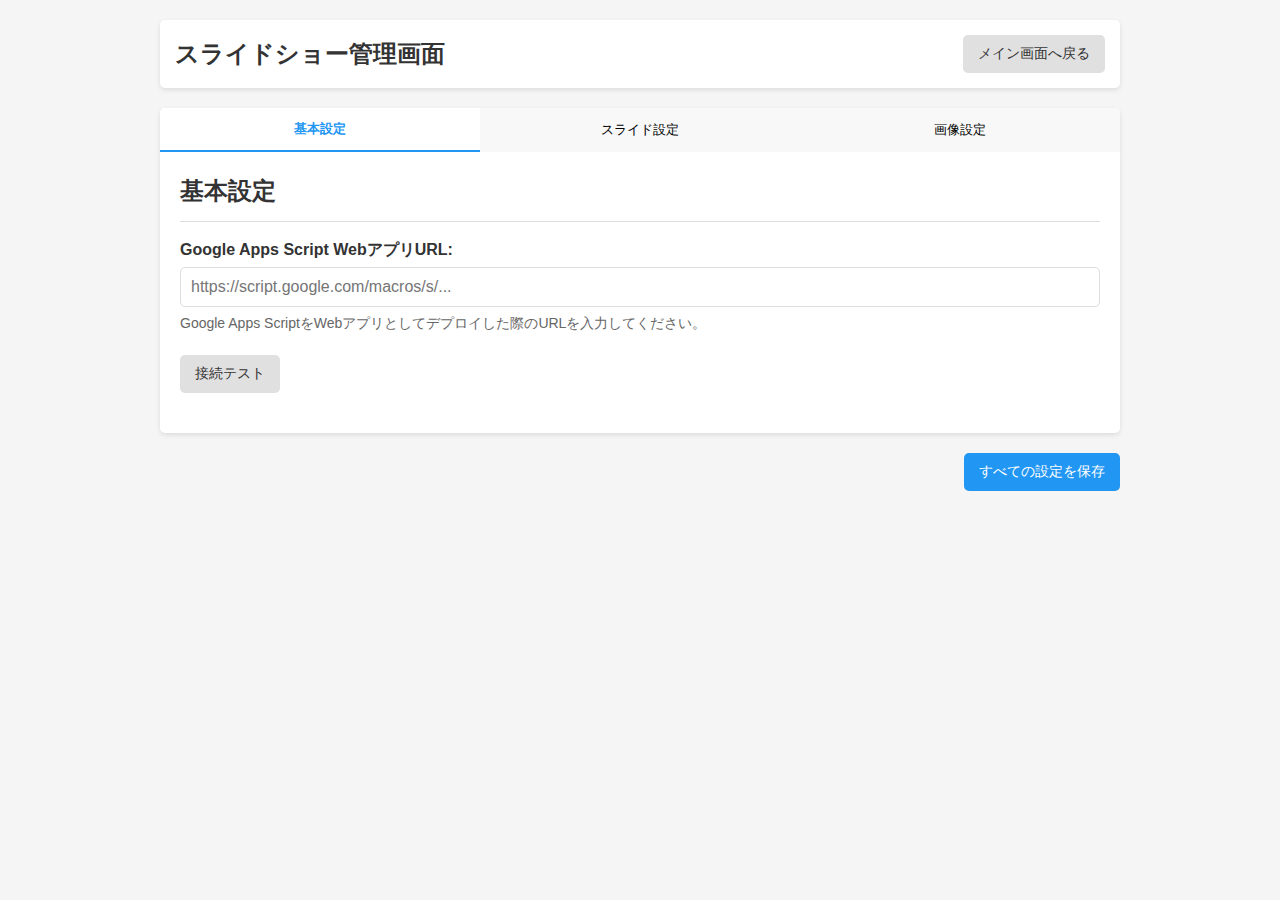
<file: admin.html>
<!DOCTYPE html>
<html lang="ja">
<head>
    <meta charset="UTF-8">
    <meta name="viewport" content="width=device-width, initial-scale=1.0">
    <title>スライドショー管理画面</title>
    <link rel="stylesheet" href="admin.css">
    <!-- デバッグモードをオンに -->
    <script>
        // デバッグ機能
        const DEBUG = true;
        function debug(...args) {
            if (DEBUG) {
                console.log('[DEBUG]', ...args);
            }
        }
    </script>
</head>
<body>
    <div id="admin-app">
        <header>
            <h1>スライドショー管理画面</h1>
            <!-- A-10: メイン画面へ戻る -->
            <button id="home-btn" class="btn">メイン画面へ戻る</button>
        </header>
        
        <!-- A-11: UIフィードバック -->
        <div id="loader" class="hidden">処理中...</div>
        <div id="message" class="hidden"></div>
        
        <!-- A-01: UI構成 - タブナビゲーション -->
        <div class="tabs">
            <button class="tab active" data-tab="basic-settings">基本設定</button>
            <button class="tab" data-tab="slide-settings">スライド設定</button>
            <button class="tab" data-tab="image-settings">画像設定</button>
        </div>
        
        <div class="tab-content">
            <!-- 基本設定タブ -->
            <div id="basic-settings" class="tab-pane active">
                <h2>基本設定</h2>
                
                <!-- A-02: API URL設定 -->
                <div class="form-group">
                    <label for="api-url">Google Apps Script WebアプリURL:</label>
                    <input type="text" id="api-url" placeholder="https://script.google.com/macros/s/...">
                    <p class="help-text">Google Apps ScriptをWebアプリとしてデプロイした際のURLを入力してください。</p>
                </div>
                
                <!-- A-09: 接続テスト -->
                <div class="form-group">
                    <button id="test-connection-btn" class="btn">接続テスト</button>
                </div>
            </div>
            
            <!-- スライド設定タブ -->
            <div id="slide-settings" class="tab-pane">
                <h2>スライド閾値設定</h2>
                <p>各スライドを表示するために必要な「Google Form回答の合計値」の閾値を設定します。</p>
                
                <!-- A-04: スライド閾値設定 -->
                <div id="thresholds-container">
                    <!-- JavaScript で動的に生成 -->
                </div>
                
                <button id="add-threshold-btn" class="btn">閾値を追加</button>
            </div>
            
            <!-- 画像設定タブ -->
            <div id="image-settings" class="tab-pane">
                <h2>スライド画像設定</h2>
                
                <!-- A-07: 現在の画像設定表示 -->
                <div id="image-grid">
                    <!-- JavaScript で動的に生成 -->
                </div>
                
                <!-- A-05, A-06: 画像設定 (URL/ID, アップロード) -->
                <div class="image-upload-section">
                    <h3>選択中スライドの画像設定</h3>
                    <div id="selected-slide-info">スライドを選択してください</div>
                    
                    <div class="form-group">
                        <label for="image-id-url-input">画像URLまたはGoogle DriveファイルID:</label>
                        <input type="text" id="image-id-url-input" placeholder="https://... または DriveファイルID">
                    </div>
                    
                    <div class="form-group">
                        <label for="image-upload-input">または、画像をアップロード:</label>
                        <input type="file" id="image-upload-input" accept="image/*">
                    </div>
                </div>
            </div>
        </div>
        
        <!-- A-08: 設定の保存 -->
        <div class="form-actions">
            <button id="save-settings-btn" class="btn primary">すべての設定を保存</button>
        </div>
    </div>
    
    <script>
        /**
         * スライドショー管理アプリケーション
         */
        document.addEventListener('DOMContentLoaded', function() {
            debug('DOM完全に読み込まれました');
            
            const adminApp = {
                // 設定情報
                config: {
                    apiUrl: '',
                    thresholds: [100, 200, 300],  // デフォルト値
                    images: ['', '', '']          // デフォルト値
                },
                
                // 現在の状態
                state: {
                    isLoading: false,
                    selectedSlideIndex: -1
                },
                
                // DOM要素への参照
                elements: {},
                
                /**
                 * アプリケーションの初期化
                 */
                init() {
                    debug('管理アプリを初期化しています...');
                    
                    // DOM要素への参照を保存
                    this.cacheElements();
                    
                    // イベントリスナーの設定
                    this.setupEventListeners();
                    
                    // APIのURLをローカルストレージから読み込む
                    try {
                        this.config.apiUrl = localStorage.getItem('slideAppApiUrl') || '';
                        debug('ローカルストレージからAPIのURL読み込み:', this.config.apiUrl);
                        this.elements.apiUrlInput.value = this.config.apiUrl;
                    } catch (error) {
                        console.error('ローカルストレージアクセスエラー:', error);
                        this.showMessage('ローカルストレージへのアクセスに失敗しました。ブラウザの設定を確認してください。', 'error');
                    }
                    
                    // 設定情報の読み込み
                    if (this.config.apiUrl) {
                        this.loadConfig();
                    } else {
                        debug('APIのURLが設定されていないため、デフォルト設定を使用します');
                    }
                    
                    // UIの初期化
                    this.renderThresholds();
                    this.renderImageGrid();
                },
                
                /**
                 * DOM要素の参照をキャッシュ
                 */
                cacheElements() {
                    try {
                        this.elements = {
                            loader: document.getElementById('loader'),
                            message: document.getElementById('message'),
                            apiUrlInput: document.getElementById('api-url'),
                            testConnectionBtn: document.getElementById('test-connection-btn'),
                            thresholdsContainer: document.getElementById('thresholds-container'),
                            addThresholdBtn: document.getElementById('add-threshold-btn'),
                            imageGrid: document.getElementById('image-grid'),
                            selectedSlideInfo: document.getElementById('selected-slide-info'),
                            imageIdUrlInput: document.getElementById('image-id-url-input'),
                            imageUploadInput: document.getElementById('image-upload-input'),
                            saveSettingsBtn: document.getElementById('save-settings-btn'),
                            homeBtn: document.getElementById('home-btn'),
                            tabs: document.querySelectorAll('.tab'),
                            tabPanes: document.querySelectorAll('.tab-pane')
                        };
                        
                        // DOM要素の存在確認
                        for (const [key, element] of Object.entries(this.elements)) {
                            if (!element && !Array.isArray(element)) {
                                console.warn(`DOM要素が見つかりません: ${key}`);
                            } else if (Array.isArray(element) && element.length === 0) {
                                console.warn(`DOM要素が見つかりません（空の配列）: ${key}`);
                            }
                        }
                    } catch (error) {
                        console.error('DOM要素キャッシュエラー:', error);
                    }
                },
                
                /**
                 * イベントリスナーの設定
                 */
                setupEventListeners() {
                    try {
                        // タブ切り替え
                        this.elements.tabs.forEach(tab => {
                            debug('タブにイベントリスナーを設定:', tab.dataset.tab);
                            tab.addEventListener('click', (e) => {
                                e.preventDefault();
                                debug('タブがクリックされました:', tab.dataset.tab);
                                this.switchTab(tab.dataset.tab);
                            });
                        });
                        
                        // 接続テスト
                        if (this.elements.testConnectionBtn) {
                            debug('接続テストボタンにイベントリスナーを設定');
                            this.elements.testConnectionBtn.addEventListener('click', (e) => {
                                e.preventDefault();
                                debug('接続テストボタンがクリックされました');
                                this.testConnection();
                            });
                        }
                        
                        // 閾値追加
                        if (this.elements.addThresholdBtn) {
                            debug('閾値追加ボタンにイベントリスナーを設定');
                            this.elements.addThresholdBtn.addEventListener('click', (e) => {
                                e.preventDefault();
                                debug('閾値追加ボタンがクリックされました');
                                this.addThreshold();
                            });
                        }
                        
                        // 設定保存
                        if (this.elements.saveSettingsBtn) {
                            debug('設定保存ボタンにイベントリスナーを設定');
                            this.elements.saveSettingsBtn.addEventListener('click', (e) => {
                                e.preventDefault();
                                debug('設定保存ボタンがクリックされました');
                                this.saveAllSettings();
                            });
                        }
                        
                        // メイン画面へ戻る
                        if (this.elements.homeBtn) {
                            debug('ホームボタンにイベントリスナーを設定');
                            this.elements.homeBtn.addEventListener('click', (e) => {
                                e.preventDefault();
                                debug('ホームボタンがクリックされました');
                                window.location.href = 'index.html';
                            });
                        }
                        
                        // 画像アップロード
                        if (this.elements.imageUploadInput) {
                            debug('画像アップロード入力にイベントリスナーを設定');
                            this.elements.imageUploadInput.addEventListener('change', (event) => {
                                debug('画像アップロード入力が変更されました');
                                if (this.state.selectedSlideIndex >= 0 && event.target.files.length > 0) {
                                    this.handleImageUpload(event.target.files[0]);
                                } else {
                                    debug('スライドが選択されていないか、ファイルが選択されていません');
                                }
                            });
                        }
                        
                        // 画像URLの更新
                        if (this.elements.imageIdUrlInput) {
                            debug('画像URL入力にイベントリスナーを設定');
                            this.elements.imageIdUrlInput.addEventListener('change', (event) => {
                                debug('画像URL入力が変更されました');
                                if (this.state.selectedSlideIndex >= 0) {
                                    this.config.images[this.state.selectedSlideIndex] = event.target.value.trim();
                                    this.renderImageGrid();
                                } else {
                                    debug('スライドが選択されていません');
                                }
                            });
                        }
                        
                        debug('すべてのイベントリスナーが設定されました');
                    } catch (error) {
                        console.error('イベントリスナー設定エラー:', error);
                    }
                },
                
                /**
                 * A-01: タブ切り替え
                 */
                switchTab(tabId) {
                    try {
                        debug('タブを切り替えます:', tabId);
                        
                        this.elements.tabs.forEach(tab => {
                            tab.classList.toggle('active', tab.dataset.tab === tabId);
                            debug(`タブ ${tab.dataset.tab} アクティブ状態:`, tab.classList.contains('active'));
                        });
                        
                        this.elements.tabPanes.forEach(pane => {
                            pane.classList.toggle('active', pane.id === tabId);
                            debug(`ペイン ${pane.id} アクティブ状態:`, pane.classList.contains('active'));
                        });
                    } catch (error) {
                        console.error('タブ切り替えエラー:', error);
                    }
                },
                
                /**
                 * A-03: 設定情報の読み込み
                 */
                async loadConfig() {
                    this.showLoading(true);
                    debug('設定情報の読み込みを開始...');
                    
                    try {
                        if (!this.config.apiUrl) {
                            throw new Error('API URLが設定されていません');
                        }
                        
                        const response = await fetch(`${this.config.apiUrl}?action=getConfig`);
                        debug('API応答ステータス:', response.status);
                        
                        if (!response.ok) {
                            throw new Error(`HTTP エラー! ステータス: ${response.status}`);
                        }
                        
                        const data = await response.json();
                        debug('取得したデータ:', data);
                        
                        if (data.success) {
                            // 設定データを更新
                            this.config.thresholds = data.thresholds || this.config.thresholds;
                            this.config.images = data.images || this.config.images;
                            
                            // 足りない配列要素を初期化
                            while (this.config.images.length < this.config.thresholds.length) {
                                this.config.images.push('');
                            }
                            
                            debug('設定を読み込みました:', this.config);
                            this.showMessage('設定を読み込みました', 'success');
                            
                            // UIを更新
                            this.renderThresholds();
                            this.renderImageGrid();
                        } else {
                            throw new Error(data.message || '設定の読み込みに失敗しました');
                        }
                    } catch (error) {
                        console.error('設定読み込みエラー:', error);
                        this.showMessage(`設定の読み込みに失敗しました: ${error.message}`, 'error');
                    } finally {
                        this.showLoading(false);
                    }
                },
                
                /**
                 * A-04: スライド閾値設定のレンダリング
                 */
                renderThresholds() {
                    try {
                        debug('閾値設定の描画を開始...');
                        
                        if (!this.elements.thresholdsContainer) {
                            console.error('thresholdsContainer要素が見つかりません');
                            return;
                        }
                        
                        this.elements.thresholdsContainer.innerHTML = '';
                        
                        this.config.thresholds.forEach((threshold, index) => {
                            debug(`閾値項目を描画: インデックス=${index}, 値=${threshold}`);
                            
                            const thresholdItem = document.createElement('div');
                            thresholdItem.className = 'threshold-item';
                            
                            thresholdItem.innerHTML = `
                                <div class="threshold-header">
                                    <span>スライド ${index + 1}</span>
                                    <button class="btn danger remove-threshold" data-index="${index}">削除</button>
                                </div>
                                <div class="form-group">
                                    <label for="threshold-${index}">表示閾値:</label>
                                    <input type="number" id="threshold-${index}" class="slide-threshold" 
                                        data-index="${index}" value="${threshold}" min="0">
                                    <p class="help-text">合計値がこの値以上になると、スライド${index + 1}が表示されます。</p>
                                </div>
                            `;
                            
                            this.elements.thresholdsContainer.appendChild(thresholdItem);
                        });
                        
                        // 削除ボタンのイベントリスナー
                        document.querySelectorAll('.remove-threshold').forEach(button => {
                            debug(`削除ボタンにイベントリスナーを設定: インデックス=${button.dataset.index}`);
                            
                            // 既存のイベントリスナーを削除（イベントの重複を防ぐ）
                            button.removeEventListener('click', this._handleThresholdRemoveClick);
                            
                            // 新しいイベントリスナーを設定
                            this._handleThresholdRemoveClick = (event) => {
                                const index = parseInt(event.target.dataset.index);
                                debug(`削除ボタンがクリックされました: インデックス=${index}`);
                                this.removeThreshold(index);
                            };
                            
                            button.addEventListener('click', this._handleThresholdRemoveClick);
                        });
                        
                        // 値変更のイベントリスナー
                        document.querySelectorAll('.slide-threshold').forEach(input => {
                            debug(`閾値入力にイベントリスナーを設定: インデックス=${input.dataset.index}`);
                            
                            // 既存のイベントリスナーを削除（イベントの重複を防ぐ）
                            input.removeEventListener('change', this._handleThresholdChange);
                            
                            // 新しいイベントリスナーを設定
                            this._handleThresholdChange = (event) => {
                                const index = parseInt(event.target.dataset.index);
                                const value = parseInt(event.target.value) || 0;
                                debug(`閾値が変更されました: インデックス=${index}, 新しい値=${value}`);
                                this.config.thresholds[index] = value;
                            };
                            
                            input.addEventListener('change', this._handleThresholdChange);
                        });
                        
                        debug('閾値設定の描画が完了しました');
                    } catch (error) {
                        console.error('閾値描画エラー:', error);
                    }
                },
                
                /**
                 * 閾値の追加
                 */
                addThreshold() {
                    try {
                        debug('閾値を追加します');
                        
                        // 最後の閾値より大きい値をデフォルト値とする
                        const lastThreshold = this.config.thresholds.length > 0 
                            ? this.config.thresholds[this.config.thresholds.length - 1] 
                            : 0;
                            
                        this.config.thresholds.push(lastThreshold + 100);
                        this.config.images.push('');
                        
                        debug('閾値を追加しました:', this.config.thresholds);
                        
                        this.renderThresholds();
                        this.renderImageGrid();
                        
                        this.showMessage('新しい閾値を追加しました', 'success');
                    } catch (error) {
                        console.error('閾値追加エラー:', error);
                        this.showMessage('閾値の追加に失敗しました', 'error');
                    }
                },
                
                /**
                 * 閾値の削除
                 */
                removeThreshold(index) {
                    try {
                        debug(`閾値を削除します: インデックス=${index}`);
                        
                        if (index >= 0 && index < this.config.thresholds.length) {
                            this.config.thresholds.splice(index, 1);
                            this.config.images.splice(index, 1);
                            
                            debug('閾値を削除しました:', this.config.thresholds);
                            
                            this.renderThresholds();
                            this.renderImageGrid();
                            
                            // 選択中のスライドが削除された場合、選択をクリア
                            if (this.state.selectedSlideIndex === index) {
                                this.selectSlide(-1);
                            } else if (this.state.selectedSlideIndex > index) {
                                // 選択中のスライドのインデックスを調整
                                this.selectSlide(this.state.selectedSlideIndex - 1);
                            }
                            
                            this.showMessage('閾値を削除しました', 'success');
                        } else {
                            debug(`無効なインデックス: ${index}`);
                        }
                    } catch (error) {
                        console.error('閾値削除エラー:', error);
                        this.showMessage('閾値の削除に失敗しました', 'error');
                    }
                },
                
                /**
                 * A-07: 現在の画像設定表示
                 */
                renderImageGrid() {
                    try {
                        debug('画像グリッドの描画を開始...');
                        
                        if (!this.elements.imageGrid) {
                            console.error('imageGrid要素が見つかりません');
                            return;
                        }
                        
                        this.elements.imageGrid.innerHTML = '';
                        
                        this.config.thresholds.forEach((threshold, index) => {
                            debug(`画像グリッド項目を描画: インデックス=${index}, 閾値=${threshold}`);
                            
                            const imageUrl = this.getImageUrl(this.config.images[index]);
                            debug(`画像URL: ${imageUrl}`);
                            
                            const gridItem = document.createElement('div');
                            gridItem.className = 'image-grid-item';
                            gridItem.dataset.index = index;
                            if (index === this.state.selectedSlideIndex) {
                                gridItem.classList.add('selected');
                            }
                            
                            // エラー処理のためのエスケープ処理を強化
                            const noImageHtml = '<div class="no-image">画像未設定</div>';
                            const imgHtml = imageUrl 
                                ? `<img src="${imageUrl}" alt="スライド ${index + 1}" onerror="this.parentNode.innerHTML='<div class=\\'no-image\\'>画像読み込みエラー</div>'">`
                                : noImageHtml;
                            
                            gridItem.innerHTML = `
                                <div class="image-preview ${!imageUrl ? 'empty' : ''}">
                                    ${imgHtml}
                                </div>
                                <div class="image-info">
                                    <span>スライド ${index + 1}</span>
                                    <span>閾値: ${threshold}</span>
                                </div>
                            `;
                            
                            this.elements.imageGrid.appendChild(gridItem);
                        });
                        
                        // 画像選択のイベントリスナー
                        document.querySelectorAll('.image-grid-item').forEach(item => {
                            const itemIndex = parseInt(item.dataset.index);
                            debug(`画像グリッド項目にイベントリスナーを設定: インデックス=${itemIndex}`);
                            
                            // 既存のイベントリスナーを削除（イベントの重複を防ぐ）
                            item.removeEventListener('click', this._handleImageItemClick);
                            
                            // 新しいイベントリスナーを設定
                            this._handleImageItemClick = (event) => {
                                const index = parseInt(event.currentTarget.dataset.index);
                                debug(`画像グリッド項目がクリックされました: インデックス=${index}`);
                                this.selectSlide(index);
                            };
                            
                            item.addEventListener('click', this._handleImageItemClick);
                        });
                        
                        debug('画像グリッドの描画が完了しました');
                    } catch (error) {
                        console.error('画像グリッド描画エラー:', error);
                    }
                },
                
                /**
                 * スライドを選択して詳細表示を更新
                 */
                selectSlide(index) {
                    try {
                        debug(`スライドを選択: インデックス=${index}`);
                        
                        this.state.selectedSlideIndex = index;
                        
                        // 選択状態のクラスを更新
                        document.querySelectorAll('.image-grid-item').forEach(item => {
                            const itemIndex = parseInt(item.dataset.index);
                            item.classList.toggle('selected', itemIndex === index);
                            debug(`画像グリッド項目 ${itemIndex} 選択状態:`, item.classList.contains('selected'));
                        });
                        
                        // 選択情報の表示を更新
                        if (index >= 0 && index < this.config.thresholds.length) {
                            this.elements.selectedSlideInfo.textContent = `スライド ${index + 1} を編集中 (閾値: ${this.config.thresholds[index]})`;
                            this.elements.imageIdUrlInput.value = this.config.images[index] || '';
                            this.elements.imageIdUrlInput.disabled = false;
                            this.elements.imageUploadInput.disabled = false;
                            
                            debug('スライド選択情報を更新しました');
                        } else {
                            this.elements.selectedSlideInfo.textContent = 'スライドを選択してください';
                            this.elements.imageIdUrlInput.value = '';
                            this.elements.imageIdUrlInput.disabled = true;
                            this.elements.imageUploadInput.disabled = true;
                            
                            debug('スライド選択をクリアしました');
                        }
                    } catch (error) {
                        console.error('スライド選択エラー:', error);
                    }
                },
                
                /**
                 * 画像URLを生成
                 */
                getImageUrl(imageIdOrUrl) {
                    try {
                        if (!imageIdOrUrl) return '';
                        
                        // すでにURLの場合はそのまま返す
                        if (imageIdOrUrl.startsWith('http://') || imageIdOrUrl.startsWith('https://')) {
                            return imageIdOrUrl;
                        }
                        
                        // Google DriveのファイルIDの場合、表示用URLを生成
                        return `https://drive.google.com/uc?export=view&id=${imageIdOrUrl}`;
                    } catch (error) {
                        console.error('画像URL生成エラー:', error);
                        return '';
                    }
                },
                
                /**
                 * A-06: 画像アップロード処理
                 */
                async handleImageUpload(file) {
                    try {
                        debug('画像アップロード処理を開始...');
                        
                        if (this.state.selectedSlideIndex < 0) {
                            debug('スライドが選択されていません');
                            this.showMessage('先にスライドを選択してください', 'error');
                            return;
                        }
                        
                        // 対応フォーマットの確認
                        const validTypes = ['image/jpeg', 'image/png', 'image/gif'];
                        debug(`ファイルタイプ: ${file.type}`);
                        
                        if (!validTypes.includes(file.type)) {
                            debug('対応していないファイル形式');
                            this.showMessage('対応していない画像形式です。JPEG, PNG, GIFのみアップロード可能です。', 'error');
                            return;
                        }
                        
                        this.showLoading(true);
                        
                        // ファイルをBase64エンコード
                        debug('ファイルをBase64エンコードします');
                        const base64Data = await this.readFileAsBase64(file);
                        
                        if (!this.config.apiUrl) {
                            throw new Error('API URLが設定されていません');
                        }
                        
                        // サーバーにアップロード
                        debug('サーバーに画像をアップロードします');
                        const response = await fetch(`${this.config.apiUrl}?action=uploadImage`, {
                            method: 'POST',
                            headers: {
                                'Content-Type': 'application/json'
                            },
                            body: JSON.stringify({
                                imageData: base64Data,
                                fileName: file.name
                            })
                        });
                        
                        debug('サーバー応答ステータス:', response.status);
                        
                        if (!response.ok) {
                            throw new Error(`HTTP エラー! ステータス: ${response.status}`);
                        }
                        
                        const data = await response.json();
                        debug('サーバー応答データ:', data);
                        
                        if (data.success) {
                            // アップロードに成功したら、画像IDを保存
                            this.config.images[this.state.selectedSlideIndex] = data.imageId;
                            this.elements.imageIdUrlInput.value = data.imageId;
                            
                            debug(`画像IDを保存しました: ${data.imageId}`);
                            
                            // 画像グリッドを更新
                            this.renderImageGrid();
                            
                            this.showMessage('画像がアップロードされました', 'success');
                        } else {
                            throw new Error(data.message || 'アップロードに失敗しました');
                        }
                    } catch (error) {
                        console.error('画像アップロードエラー:', error);
                        this.showMessage(`画像のアップロードに失敗しました: ${error.message}`, 'error');
                    } finally {
                        // ファイル選択をリセット
                        if (this.elements.imageUploadInput) {
                            this.elements.imageUploadInput.value = '';
                        }
                        this.showLoading(false);
                    }
                },
                
                /**
                 * ファイルをBase64エンコードされた文字列として読み込む
                 */
                readFileAsBase64(file) {
                    return new Promise((resolve, reject) => {
                        try {
                            debug(`ファイルを読み込みます: ${file.name}, サイズ: ${file.size}バイト`);
                            
                            const reader = new FileReader();
                            
                            reader.onload = (event) => {
                                debug('ファイル読み込み完了');
                                resolve(event.target.result);
                            };
                            
                            reader.onerror = (error) => {
                                debug('ファイル読み込みエラー:', error);
                                reject(error);
                            };
                            
                            reader.readAsDataURL(file);
                        } catch (error) {
                            console.error('ファイル読み込みエラー:', error);
                            reject(error);
                        }
                    });
                },
                
                /**
                 * A-09: 接続テスト
                 */
                async testConnection() {
                    try {
                        debug('接続テストを開始...');
                        
                        const apiUrl = this.elements.apiUrlInput.value.trim();
                        debug(`API URL: ${apiUrl}`);
                        
                        if (!apiUrl) {
                            debug('API URLが空です');
                            this.showMessage('API URLを入力してください', 'error');
                            return;
                        }
                        
                        this.showLoading(true);
                        
                        const response = await fetch(`${apiUrl}?action=test`);
                        debug('接続テスト応答ステータス:', response.status);
                        
                        if (!response.ok) {
                            throw new Error(`HTTP エラー! ステータス: ${response.status}`);
                        }
                        
                        const data = await response.json();
                        debug('接続テスト応答データ:', data);
                        
                        if (data.success) {
                            debug('接続テスト成功');
                            this.showMessage(`接続テスト成功！ サーバー時刻: ${data.timestamp}`, 'success');
                            
                            // 成功したらAPIのURLを保存
                            this.config.apiUrl = apiUrl;
                            try {
                                localStorage.setItem('slideAppApiUrl', apiUrl);
                                debug('API URLをローカルストレージに保存しました');
                            } catch (storageError) {
                                console.warn('ローカルストレージへの保存に失敗しました:', storageError);
                            }
                        } else {
                            throw new Error(data.message || '接続テストに失敗しました');
                        }
                    } catch (error) {
                        console.error('接続テストエラー:', error);
                        this.showMessage(`接続テストに失敗しました: ${error.message}`, 'error');
                    } finally {
                        this.showLoading(false);
                    }
                },
                
                /**
                 * A-08: すべての設定を保存
                 */
                async saveAllSettings() {
                    try {
                        debug('設定の保存を開始...');
                        
                        // API URLをチェック
                        const apiUrl = this.elements.apiUrlInput.value.trim();
                        debug(`API URL: ${apiUrl}`);
                        
                        if (!apiUrl) {
                            debug('API URLが空です');
                            this.showMessage('API URLを入力してください', 'error');
                            return;
                        }
                        
                        // ローカルストレージにAPI URLを保存
                        try {
                            localStorage.setItem('slideAppApiUrl', apiUrl);
                            debug('API URLをローカルストレージに保存しました');
                        } catch (storageError) {
                            console.warn('ローカルストレージへの保存に失敗しました:', storageError);
                        }
                        
                        this.config.apiUrl = apiUrl;
                        
                        this.showLoading(true);
                        
                        // 設定をサーバーに保存
                        debug('設定をサーバーに送信します:', this.config);
                        
                        // ディープコピーを作成して送信（念のため）
                        const configToSend = {
                            thresholds: [...this.config.thresholds],
                            images: [...this.config.images]
                        };
                        
                        const response = await fetch(`${this.config.apiUrl}?action=saveConfig`, {
                            method: 'POST',
                            headers: {
                                'Content-Type': 'application/json'
                            },
                            body: JSON.stringify(configToSend)
                        });
                        
                        debug('設定保存応答ステータス:', response.status);
                        
                        if (!response.ok) {
                            throw new Error(`HTTP エラー! ステータス: ${response.status}`);
                        }
                        
                        const data = await response.json();
                        debug('設定保存応答データ:', data);
                        
                        if (data.success) {
                            debug('設定の保存に成功しました');
                            this.showMessage('すべての設定が保存されました', 'success');
                        } else {
                            throw new Error(data.message || '設定の保存に失敗しました');
                        }
                    } catch (error) {
                        console.error('設定保存エラー:', error);
                        this.showMessage(`設定の保存に失敗しました: ${error.message}`, 'error');
                    } finally {
                        this.showLoading(false);
                    }
                },
                
                /**
                 * A-11: ローディング表示
                 */
                showLoading(show) {
                    try {
                        debug(`ローディング表示: ${show}`);
                        
                        this.state.isLoading = show;
                        
                        if (this.elements.loader) {
                            this.elements.loader.classList.toggle('hidden', !show);
                        } else {
                            console.warn('loader要素が見つかりません');
                        }
                    } catch (error) {
                        console.error('ローディング表示エラー:', error);
                    }
                },
                
                /**
                 * A-11: メッセージ表示
                 */
                showMessage(message, type = 'success') {
                    try {
                        debug(`メッセージ表示 (${type}): ${message}`);
                        
                        if (!this.elements.message) {
                            console.warn('message要素が見つかりません');
                            return;
                        }
                        
                        this.elements.message.textContent = message;
                        this.elements.message.className = '';  // クラスをリセット
                        this.elements.message.classList.add(type);
                        this.elements.message.classList.remove('hidden');
                        
                        // 5秒後にメッセージを非表示にする
                        setTimeout(() => {
                            if (this.elements.message) {
                                this.elements.message.classList.add('hidden');
                                debug('メッセージ表示を非表示にしました');
                            }
                        }, 5000);
                    } catch (error) {
                        console.error('メッセージ表示エラー:', error);
                    }
                }
            };

            // DOMContentLoadedイベントのコールバック内で直接initを呼び出す
            adminApp.init();
            
            // adminAppをグローバルに公開（デバッグ用）
            window.adminApp = adminApp;
            
            // 初期化が完了したことをユーザーに通知
            console.log('管理アプリの初期化が完了しました。何か問題がある場合は、ブラウザのコンソールでエラーメッセージを確認してください。');
        });
    </script>
</body>
</html>
</file>
<file: admin.css>
/* 全体のリセットとベーススタイル */
* {
    margin: 0;
    padding: 0;
    box-sizing: border-box;
}

body {
    font-family: 'Helvetica Neue', Arial, sans-serif;
    background-color: #f5f5f5;
    color: #333;
    line-height: 1.6;
}

#admin-app {
    max-width: 1000px;
    margin: 0 auto;
    padding: 20px;
}

header {
    display: flex;
    justify-content: space-between;
    align-items: center;
    margin-bottom: 20px;
    background-color: #fff;
    padding: 15px;
    border-radius: 5px;
    box-shadow: 0 2px 5px rgba(0, 0, 0, 0.1);
}

h1 {
    margin: 0;
    font-size: 24px;
}

h2 {
    margin-bottom: 15px;
    padding-bottom: 10px;
    border-bottom: 1px solid #ddd;
}

h3 {
    margin-top: 20px;
    margin-bottom: 10px;
}

/* A-01: タブUI */
.tabs {
    display: flex;
    background-color: #fff;
    border-radius: 5px 5px 0 0;
    overflow: hidden;
    margin-bottom: 0;
    box-shadow: 0 2px 5px rgba(0, 0, 0, 0.1);
}

.tab {
    flex: 1;
    padding: 12px 15px;
    border: none;
    background-color: #f8f8f8;
    cursor: pointer;
    transition: background-color 0.3s;
}

.tab:hover {
    background-color: #eaeaea;
}

.tab.active {
    background-color: #fff;
    font-weight: bold;
    color: #2196f3;
    border-bottom: 2px solid #2196f3;
}

.tab-content {
    background-color: #fff;
    padding: 20px;
    border-radius: 0 0 5px 5px;
    box-shadow: 0 2px 5px rgba(0, 0, 0, 0.1);
    margin-bottom: 20px;
}

.tab-pane {
    display: none;
}

.tab-pane.active {
    display: block;
}

/* フォームスタイル */
.form-group {
    margin-bottom: 20px;
}

label {
    display: block;
    margin-bottom: 5px;
    font-weight: bold;
}

input[type="text"],
input[type="number"],
input[type="file"] {
    width: 100%;
    padding: 10px;
    border: 1px solid #ddd;
    border-radius: 5px;
    font-size: 16px;
}

.help-text {
    margin-top: 5px;
    font-size: 14px;
    color: #666;
}

.form-actions {
    margin-top: 20px;
    display: flex;
    justify-content: flex-end;
}

/* ボタンスタイル */
.btn {
    padding: 10px 15px;
    border: none;
    border-radius: 5px;
    background-color: #e0e0e0;
    color: #333;
    cursor: pointer;
    transition: background-color 0.3s;
    font-size: 14px;
}

.btn:hover {
    background-color: #d0d0d0;
}

.btn.primary {
    background-color: #2196f3;
    color: white;
}

.btn.primary:hover {
    background-color: #0d8bf2;
}

.btn.danger {
    background-color: #f44336;
    color: white;
}

.btn.danger:hover {
    background-color: #e53935;
}

/* A-11: UIフィードバック */
#loader {
    position: fixed;
    top: 50%;
    left: 50%;
    transform: translate(-50%, -50%);
    background-color: rgba(0, 0, 0, 0.7);
    color: white;
    padding: 15px 30px;
    border-radius: 5px;
    z-index: 100;
}

#message {
    margin-bottom: 20px;
    padding: 10px 15px;
    border-radius: 5px;
}

#message.success {
    background-color: #e8f5e9;
    color: #2e7d32;
    border-left: 5px solid #2e7d32;
}

#message.error {
    background-color: #ffebee;
    color: #d32f2f;
    border-left: 5px solid #d32f2f;
}

/* A-04: 閾値設定スタイル */
.threshold-item {
    background-color: #f9f9f9;
    border-radius: 5px;
    padding: 15px;
    margin-bottom: 15px;
}

.threshold-header {
    display: flex;
    justify-content: space-between;
    align-items: center;
    margin-bottom: 10px;
}

.threshold-header span {
    font-weight: bold;
}

/* A-07: 画像グリッドスタイル */
#image-grid {
    display: grid;
    grid-template-columns: repeat(auto-fill, minmax(200px, 1fr));
    gap: 20px;
    margin-bottom: 30px;
}

.image-grid-item {
    background-color: #f9f9f9;
    border-radius: 5px;
    overflow: hidden;
    cursor: pointer;
    transition: box-shadow 0.3s, transform 0.3s;
}

.image-grid-item:hover {
    box-shadow: 0 4px 10px rgba(0, 0, 0, 0.2);
    transform: translateY(-5px);
}

.image-grid-item.selected {
    box-shadow: 0 0 0 3px #2196f3;
}

.image-preview {
    width: 100%;
    height: 150px;
    background-color: #eaeaea;
    position: relative;
}

.image-preview img {
    width: 100%;
    height: 100%;
    object-fit: cover;
}

.image-preview.empty {
    display: flex;
    justify-content: center;
    align-items: center;
}

.no-image {
    color: #999;
    font-size: 14px;
    text-align: center;
}

.image-info {
    padding: 10px;
}

.image-info span {
    display: block;
    font-size: 14px;
}

.image-info span:first-child {
    font-weight: bold;
    margin-bottom: 5px;
}

/* 画像アップロードセクション */
.image-upload-section {
    background-color: #f9f9f9;
    padding: 20px;
    border-radius: 5px;
    margin-top: 20px;
}

#selected-slide-info {
    margin-bottom: 15px;
    font-weight: bold;
}

/* ユーティリティクラス */
.hidden {
    display: none;
}

/* レスポンシブデザイン */
@media (max-width: 768px) {
    #admin-app {
        padding: 10px;
    }
    
    header {
        flex-direction: column;
    }
    
    header h1 {
        margin-bottom: 10px;
    }
    
    .tabs {
        flex-direction: column;
    }
    
    #image-grid {
        grid-template-columns: repeat(auto-fill, minmax(150px, 1fr));
    }
}
</file>
